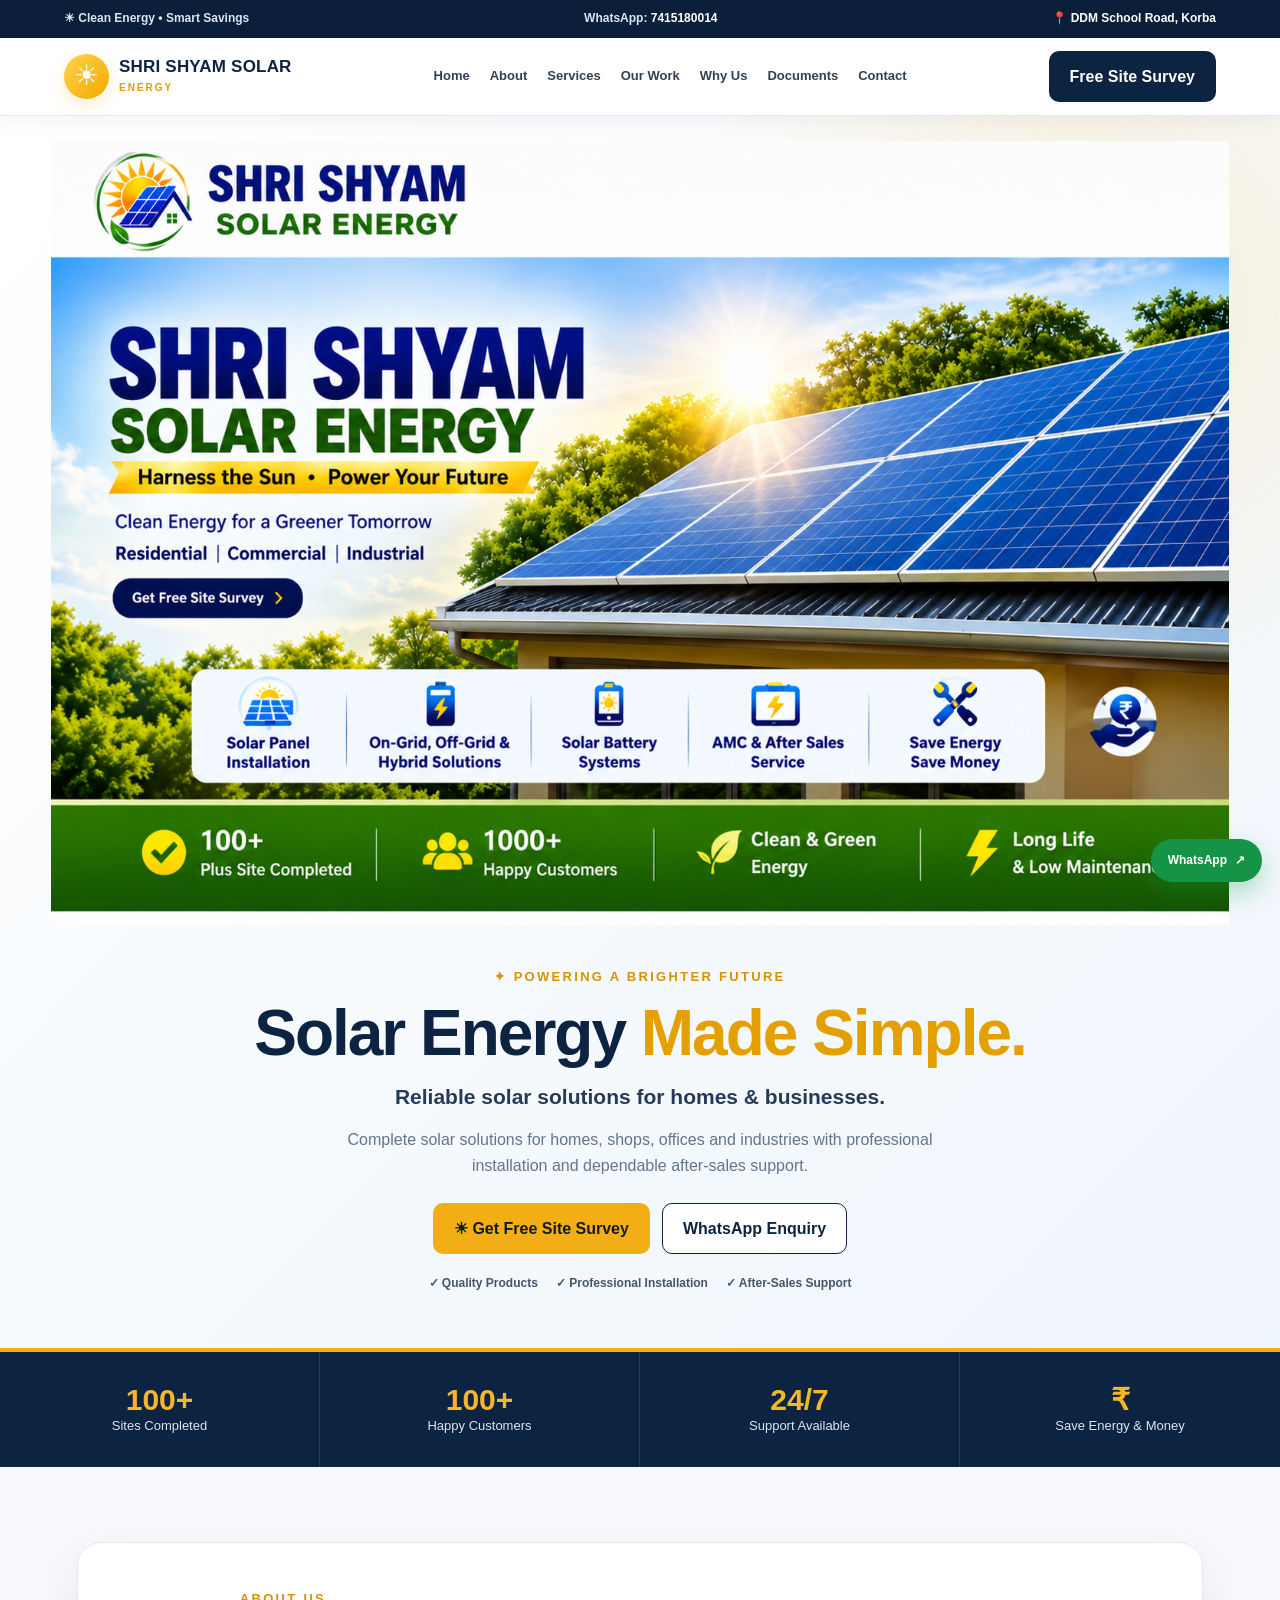
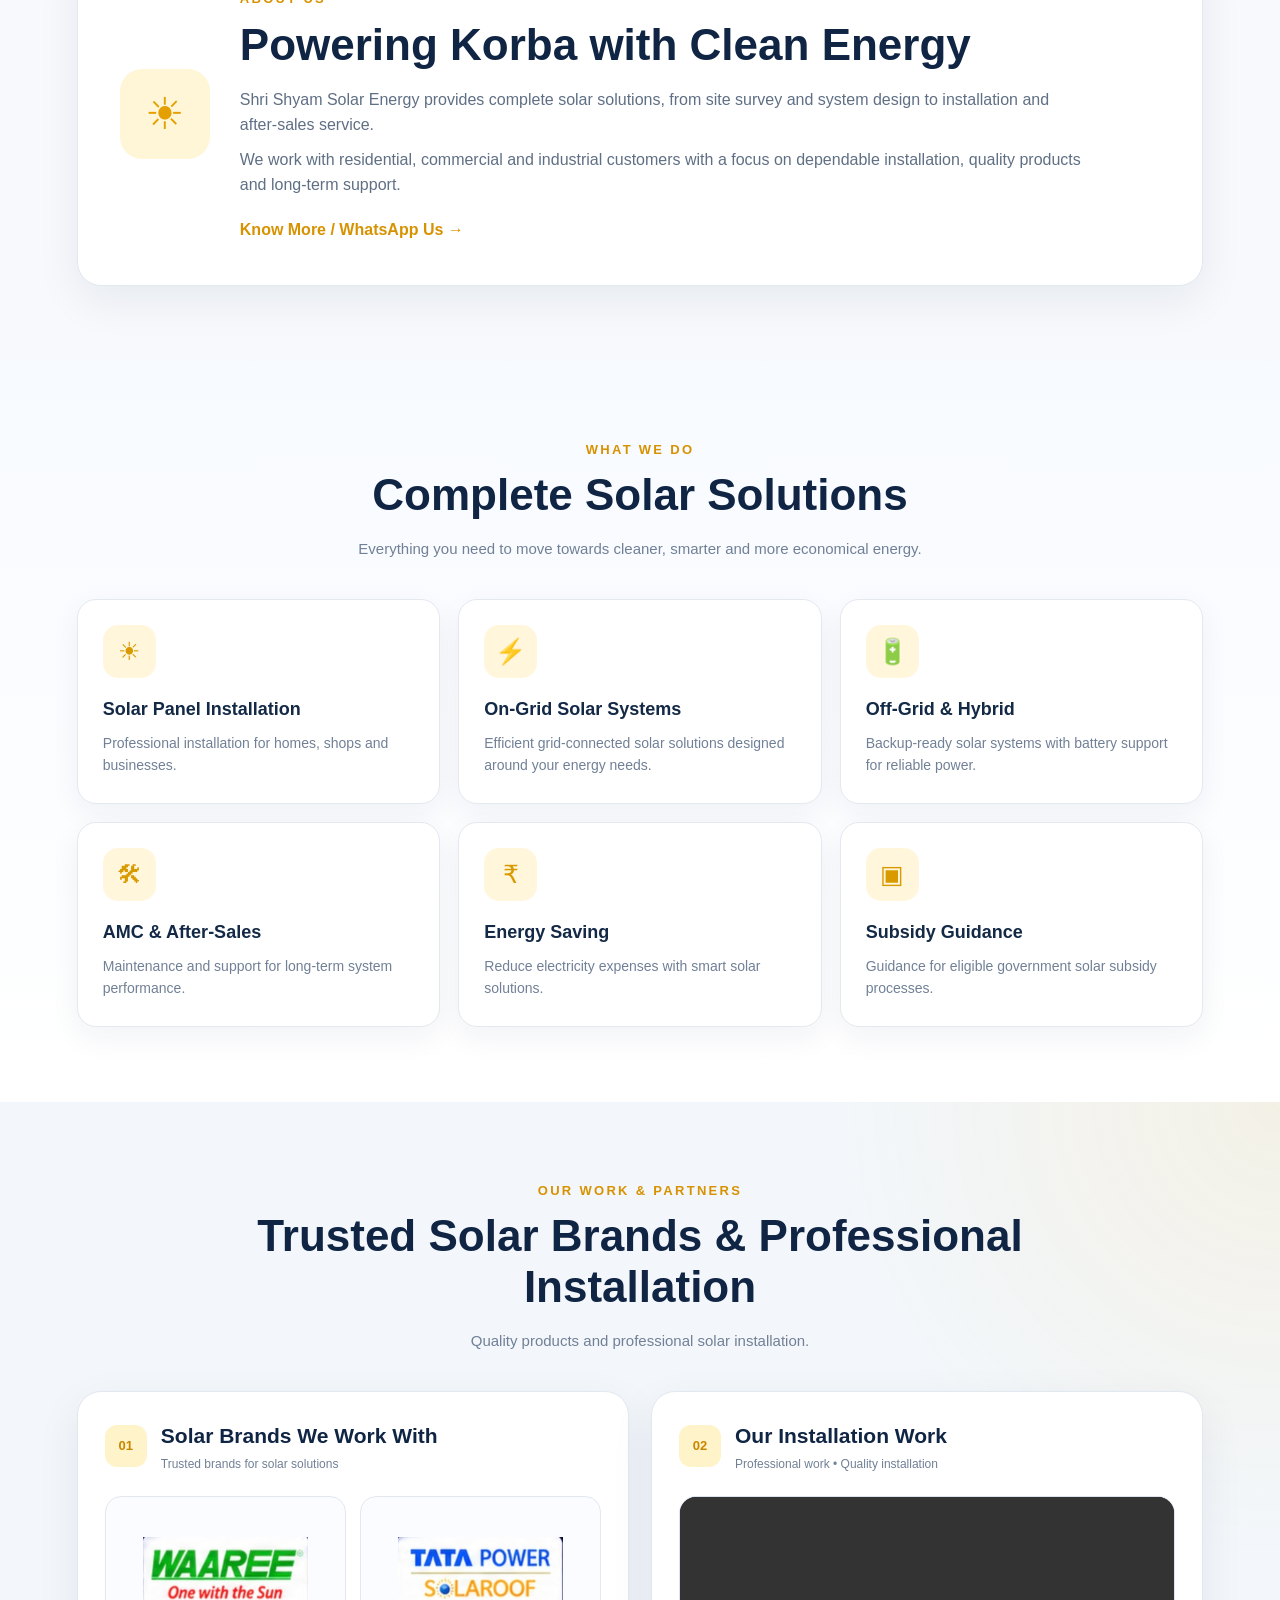
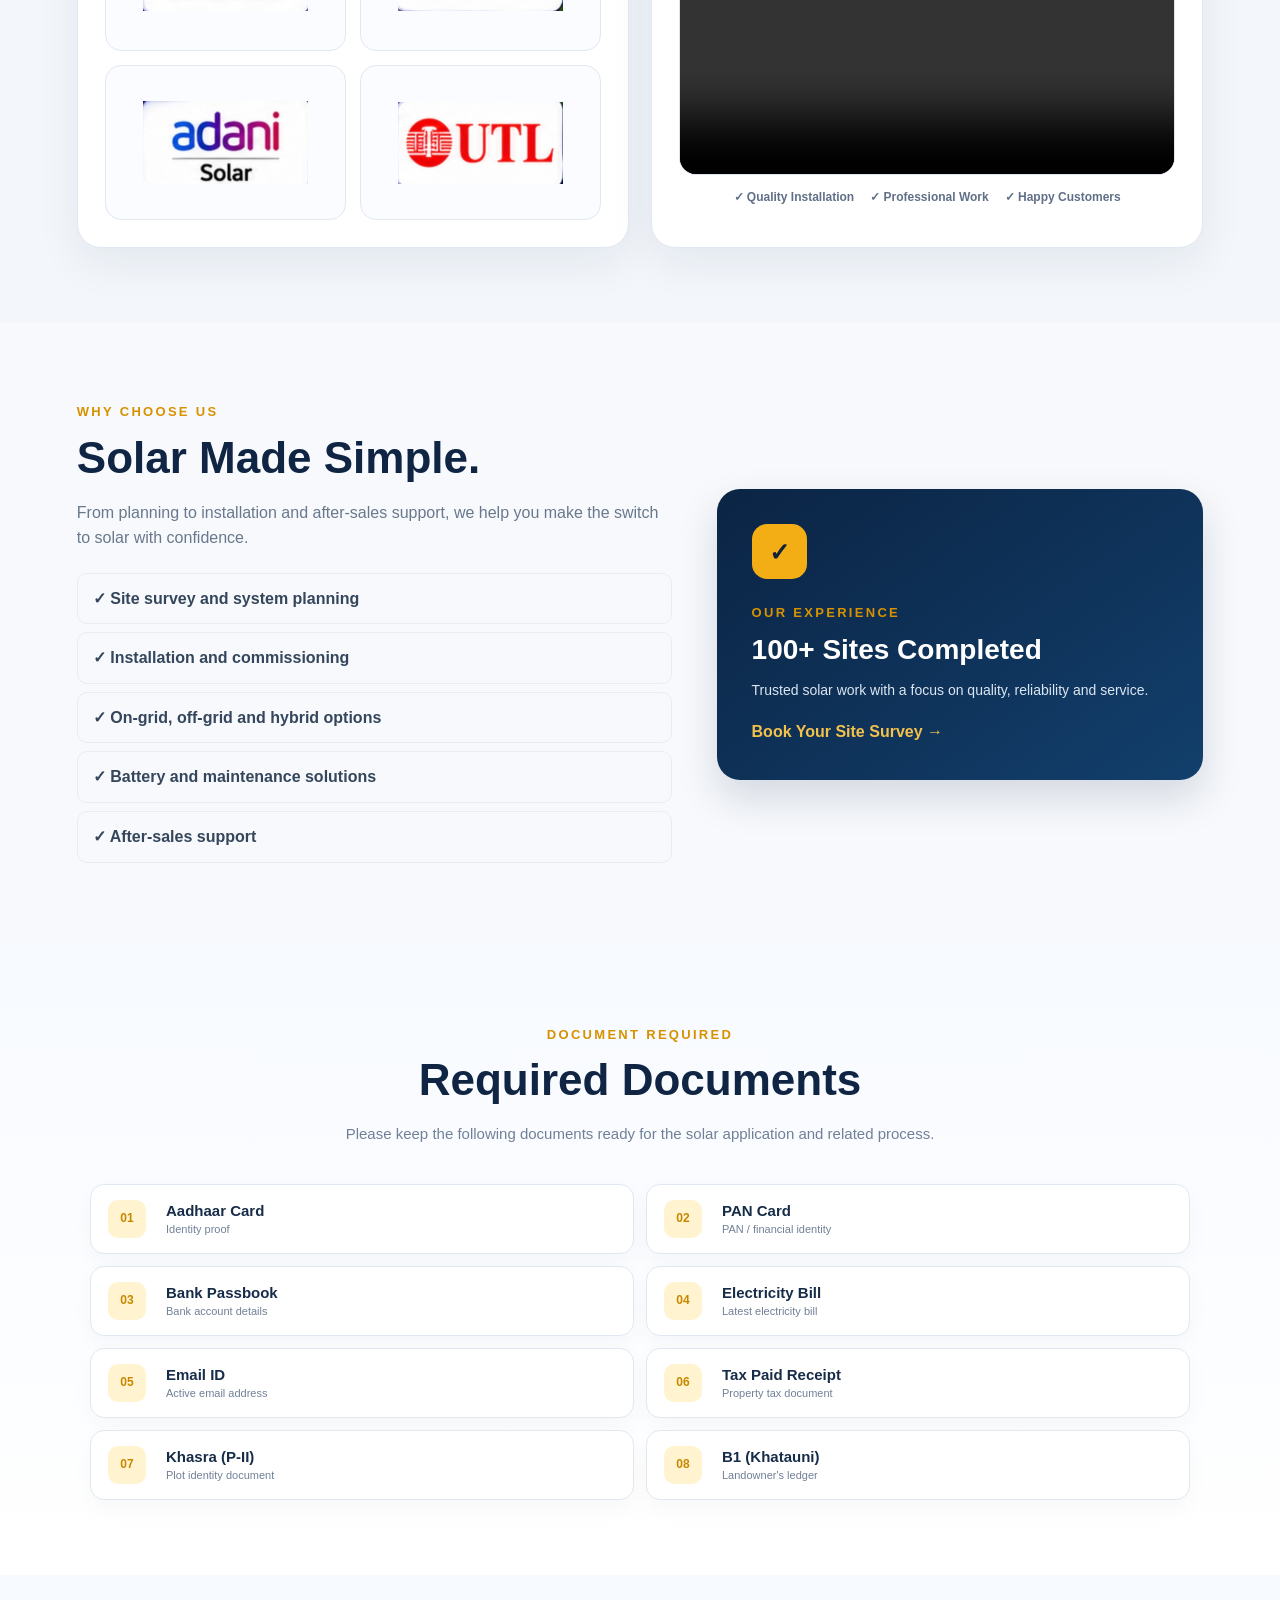
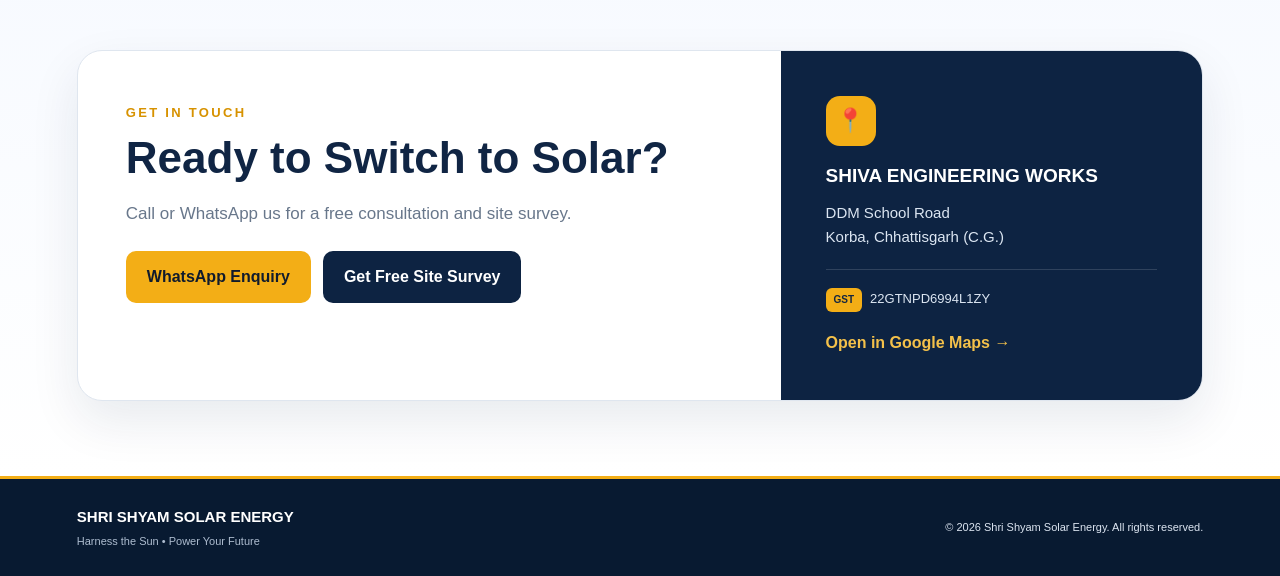
<file: index.html>
<!DOCTYPE html>
<html lang="en">

<head>
  <meta charset="UTF-8">
  <meta name="viewport" content="width=device-width, initial-scale=1.0">

  <meta name="description"
    content="Shri Shyam Solar Energy - Solar panel installation, on-grid, off-grid, hybrid systems, batteries and AMC services in Korba, Chhattisgarh.">

  <meta name="theme-color" content="#0d2342">

  <title>Shri Shyam Solar Energy | Korba</title>

  <link rel="stylesheet" href="style.css">
</head>

<body>

  <!-- TOP BAR -->
  <div class="topbar">

    <div>
      ☀ Clean Energy • Smart Savings
    </div>

    <div>
      WhatsApp:
      <a href="https://wa.me/917415180014?text=Hello%20Shri%20Shyam%20Solar%20Energy%2C%20I%20want%20a%20solar%20enquiry.">
        7415180014
      </a>
    </div>

    <a
      class="location-link"
      href="https://www.google.com/maps/dir/?api=1&destination=Shiva%20Engineering%20Works%2C%20DDM%20School%20Road%2C%20Korba%2C%20Chhattisgarh"
      target="_blank"
      rel="noopener">
      📍 DDM School Road, Korba
    </a>

  </div>


  <!-- NAVIGATION -->
  <nav class="nav">

    <a class="brand" href="#home">

      <div class="brand-mark">
        ☀
      </div>

      <div class="brand-text">
        <strong>SHRI SHYAM SOLAR</strong>
        <span>ENERGY</span>
      </div>

    </a>


    <div class="links">

      <a href="#home">Home</a>
      <a href="#about">About</a>
      <a href="#services">Services</a>
      <a href="#work">Our Work</a>
      <a href="#why">Why Us</a>
      <a href="#documents">Documents</a>
      <a href="#contact">Contact</a>

    </div>


    <a
      class="btn navy nav-cta"
      href="https://wa.me/917415180014?text=Hello%20Shri%20Shyam%20Solar%20Energy%2C%20I%20want%20a%20free%20site%20survey.">
      Free Site Survey
    </a>

  </nav>


  <main>


    <!-- =========================
         FRONT / HERO
         PNG FIRST
         ========================= -->

    <section class="hero" id="home">


      <!-- FRONT PAGE PNG -->

      <div class="heroimg">

        <img
          src="solar-banner-clean.png"
          alt="Shri Shyam Solar Energy - Solar Solutions">

      </div>


      <!-- HERO TEXT -->

      <div class="hero-copy">

        <label>✦ POWERING A BRIGHTER FUTURE</label>

        <h1>
          Solar Energy
          <em>Made Simple.</em>
        </h1>

        <h2>
          Reliable solar solutions for homes & businesses.
        </h2>

        <p>
          Complete solar solutions for homes, shops, offices and industries
          with professional installation and dependable after-sales support.
        </p>


        <div class="actions">

          <a
            class="btn gold"
            href="https://wa.me/917415180014?text=Hello%20Shri%20Shyam%20Solar%20Energy%2C%20I%20want%20a%20free%20site%20survey.">
            ☀ Get Free Site Survey
          </a>

          <a
            class="btn outline"
            href="https://wa.me/917415180014?text=Hello%20Shri%20Shyam%20Solar%20Energy%2C%20I%20want%20a%20solar%20enquiry.">
            WhatsApp Enquiry
          </a>

        </div>


        <div class="points">

          <span>✓ Quality Products</span>
          <span>✓ Professional Installation</span>
          <span>✓ After-Sales Support</span>

        </div>

      </div>

    </section>


    <!-- STATS -->

    <section class="stats">

      <div>
        <b>100+</b>
        <span>Sites Completed</span>
      </div>

      <div>
        <b>100+</b>
        <span>Happy Customers</span>
      </div>

      <div>
        <b>24/7</b>
        <span>Support Available</span>
      </div>

      <div>
        <b>₹</b>
        <span>Save Energy & Money</span>
      </div>

    </section>


    <!-- ABOUT -->

    <section class="section" id="about">

      <div class="card about">

        <div class="icon">
          ☀
        </div>

        <div>

          <label>ABOUT US</label>

          <h2>
            Powering Korba with Clean Energy
          </h2>

          <p>
            Shri Shyam Solar Energy provides complete solar solutions,
            from site survey and system design to installation and
            after-sales service.
          </p>

          <p>
            We work with residential, commercial and industrial customers
            with a focus on dependable installation, quality products
            and long-term support.
          </p>

          <a
            class="text-link"
            href="https://wa.me/917415180014?text=Hello%20Shri%20Shyam%20Solar%20Energy%2C%20I%20want%20more%20information.">
            Know More / WhatsApp Us →
          </a>

        </div>

      </div>

    </section>


    <!-- SERVICES -->

    <section class="section light" id="services">

      <header>

        <label>WHAT WE DO</label>

        <h2>
          Complete Solar Solutions
        </h2>

        <p>
          Everything you need to move towards cleaner, smarter
          and more economical energy.
        </p>

      </header>


      <div class="grid services">

        <article>
          <i>☀</i>
          <h3>Solar Panel Installation</h3>
          <p>
            Professional installation for homes, shops and businesses.
          </p>
        </article>

        <article>
          <i>⚡</i>
          <h3>On-Grid Solar Systems</h3>
          <p>
            Efficient grid-connected solar solutions designed around
            your energy needs.
          </p>
        </article>

        <article>
          <i>🔋</i>
          <h3>Off-Grid & Hybrid</h3>
          <p>
            Backup-ready solar systems with battery support
            for reliable power.
          </p>
        </article>

        <article>
          <i>🛠</i>
          <h3>AMC & After-Sales</h3>
          <p>
            Maintenance and support for long-term system performance.
          </p>
        </article>

        <article>
          <i>₹</i>
          <h3>Energy Saving</h3>
          <p>
            Reduce electricity expenses with smart solar solutions.
          </p>
        </article>

        <article>
          <i>▣</i>
          <h3>Subsidy Guidance</h3>
          <p>
            Guidance for eligible government solar subsidy processes.
          </p>
        </article>

      </div>

    </section>


    <!-- OUR WORK -->

    <section class="section work" id="work">

      <header>

        <label>OUR WORK & PARTNERS</label>

        <h2>
          Trusted Solar Brands & Professional Installation
        </h2>

        <p>
          Quality products and professional solar installation.
        </p>

      </header>


      <div class="workgrid">


        <!-- BRANDS -->

        <div class="card work-card">

          <div class="box-heading">

            <span>01</span>

            <div>
              <h3>Solar Brands We Work With</h3>
              <p>Trusted brands for solar solutions</p>
            </div>

          </div>


          <div class="brands">


            <!-- ONLY LOGOS - NO DUPLICATE TEXT -->

            <div class="brand-card">

              <img
                src="IMG_20260815_014127.jpg"
                alt="WAAREE Solar">

            </div>


            <div class="brand-card">

              <img
                src="IMG_20260815_014147.jpg"
                alt="TATA Power Solar">

            </div>


            <div class="brand-card">

              <img
                src="IMG_20260815_014202.jpg"
                alt="Adani Solar">

            </div>


            <div class="brand-card">

              <img
                src="IMG_20260815_014248.jpg"
                alt="UTL Solar">

            </div>


          </div>

        </div>


        <!-- VIDEO -->

        <div class="card work-card">

          <div class="box-heading">

            <span>02</span>

            <div>
              <h3>Our Installation Work</h3>
              <p>Professional work • Quality installation</p>
            </div>

          </div>


          <div class="video">

            <video
              controls
              playsinline
              preload="metadata">

              <source
                src="VID_20260814_113525_808.mp4"
                type="video/mp4">

              Your browser does not support video.

            </video>

          </div>


          <div class="video-points">

            <span>✓ Quality Installation</span>
            <span>✓ Professional Work</span>
            <span>✓ Happy Customers</span>

          </div>

        </div>

      </div>

    </section>


    <!-- WHY US -->

    <section class="section" id="why">

      <div class="why">

        <div>

          <label>WHY CHOOSE US</label>

          <h2>
            Solar Made Simple.
          </h2>

          <p>
            From planning to installation and after-sales support,
            we help you make the switch to solar with confidence.
          </p>


          <ul>

            <li>✓ Site survey and system planning</li>
            <li>✓ Installation and commissioning</li>
            <li>✓ On-grid, off-grid and hybrid options</li>
            <li>✓ Battery and maintenance solutions</li>
            <li>✓ After-sales support</li>

          </ul>

        </div>


        <aside>

          <b>✓</b>

          <label>OUR EXPERIENCE</label>

          <h3>
            100+ Sites Completed
          </h3>

          <p>
            Trusted solar work with a focus on quality,
            reliability and service.
          </p>

          <a
            href="https://wa.me/917415180014?text=Hello%20Shri%20Shyam%20Solar%20Energy%2C%20I%20want%20a%20free%20site%20survey.">
            Book Your Site Survey →
          </a>

        </aside>

      </div>

    </section>


    <!-- =========================
         DOCUMENTS
         8 DOCUMENTS
         MOBILE = COMPACT 2 COLUMN
         ========================= -->

    <section class="section light" id="documents">

      <header>

        <label>DOCUMENT REQUIRED</label>

        <h2>
          Required Documents
        </h2>

        <p>
          Please keep the following documents ready for the
          solar application and related process.
        </p>

      </header>


      <div class="documents-grid">


        <div class="document-item">
          <span>01</span>
          <div>
            <strong>Aadhaar Card</strong>
            <small>Identity proof</small>
          </div>
        </div>


        <div class="document-item">
          <span>02</span>
          <div>
            <strong>PAN Card</strong>
            <small>PAN / financial identity</small>
          </div>
        </div>


        <div class="document-item">
          <span>03</span>
          <div>
            <strong>Bank Passbook</strong>
            <small>Bank account details</small>
          </div>
        </div>


        <div class="document-item">
          <span>04</span>
          <div>
            <strong>Electricity Bill</strong>
            <small>Latest electricity bill</small>
          </div>
        </div>


        <div class="document-item">
          <span>05</span>
          <div>
            <strong>Email ID</strong>
            <small>Active email address</small>
          </div>
        </div>


        <div class="document-item">
          <span>06</span>
          <div>
            <strong>Tax Paid Receipt</strong>
            <small>Property tax document</small>
          </div>
        </div>


        <div class="document-item">
          <span>07</span>
          <div>
            <strong>Khasra (P-II)</strong>
            <small>Plot identity document</small>
          </div>
        </div>


        <div class="document-item">
          <span>08</span>
          <div>
            <strong>B1 (Khatauni)</strong>
            <small>Landowner's ledger</small>
          </div>
        </div>


      </div>

    </section>


    <!-- CONTACT -->

    <section class="section light" id="contact">

      <div class="contact">

        <div class="contact-main">

          <label>GET IN TOUCH</label>

          <h2>
            Ready to Switch to Solar?
          </h2>

          <p>
            Call or WhatsApp us for a free consultation
            and site survey.
          </p>


          <div class="actions">

            <a
              class="btn gold"
              href="https://wa.me/917415180014?text=Hello%20Shri%20Shyam%20Solar%20Energy%2C%20I%20want%20a%20solar%20enquiry.">
              WhatsApp Enquiry
            </a>

            <a
              class="btn navy"
              href="https://wa.me/917415180014?text=Hello%20Shri%20Shyam%20Solar%20Energy%2C%20I%20want%20a%20free%20site%20survey.">
              Get Free Site Survey
            </a>

          </div>

        </div>


        <!-- CLICKABLE OFFICE ADDRESS -->

        <a
          class="address"
          href="https://www.google.com/maps/dir/?api=1&destination=Shiva%20Engineering%20Works%2C%20DDM%20School%20Road%2C%20Korba%2C%20Chhattisgarh"
          target="_blank"
          rel="noopener">

          <div class="address-icon">
            📍
          </div>

          <strong>
            SHIVA ENGINEERING WORKS
          </strong>

          <p>
            DDM School Road<br>
            Korba, Chhattisgarh (C.G.)
          </p>

          <div class="gst">
            <span>GST</span>
            22GTNPD6994L1ZY
          </div>

          <span class="map-link">
            Open in Google Maps →
          </span>

        </a>

      </div>

    </section>

  </main>


  <!-- FOOTER -->

  <footer>

    <div>

      <strong>
        SHRI SHYAM SOLAR ENERGY
      </strong>

      <small>
        Harness the Sun • Power Your Future
      </small>

    </div>

    <div>
      © 2026 Shri Shyam Solar Energy. All rights reserved.
    </div>

  </footer>


  <!-- FLOATING WHATSAPP -->

  <a
    class="wa"
    href="https://wa.me/917415180014?text=Hello%20Shri%20Shyam%20Solar%20Energy%2C%20I%20want%20a%20solar%20enquiry."
    aria-label="WhatsApp Enquiry">

    <span>WhatsApp</span>
    ↗

  </a>


</body>
</html>
</file>
<file: style.css>
* {
  box-sizing: border-box;
  margin: 0;
  padding: 0;
}

html {
  scroll-behavior: smooth;
}

body {
  font-family: Arial, Helvetica, sans-serif;
  color: #172033;
  background: #f7f9fc;
  line-height: 1.6;
  overflow-x: hidden;
}

a {
  text-decoration: none;
  color: inherit;
}

img,
video {
  max-width: 100%;
  display: block;
}


/* =========================
   TOP BAR
   ========================= */

.topbar {
  min-height: 38px;
  padding: 8px 5%;
  display: flex;
  justify-content: space-between;
  align-items: center;
  gap: 18px;
  background: #0b1f3a;
  color: #dbe5f2;
  font-size: 12px;
  font-weight: 700;
}

.topbar a {
  color: #fff;
}

.topbar a:hover {
  color: #f3b51b;
}


/* =========================
   NAVIGATION
   ========================= */

.nav {
  position: sticky;
  top: 0;
  z-index: 50;
  min-height: 78px;
  padding: 12px 5%;
  display: flex;
  align-items: center;
  justify-content: space-between;
  gap: 20px;
  background: #fff;
  border-bottom: 1px solid #e7ebf1;
  box-shadow: 0 4px 20px #0f23460f;
}

.brand {
  display: flex;
  align-items: center;
  gap: 10px;
  flex-shrink: 0;
}

.brand-mark {
  width: 45px;
  height: 45px;
  display: grid;
  place-items: center;
  border-radius: 50%;
  background: linear-gradient(135deg, #ffd44a, #f3a900);
  color: #fff;
  font-size: 28px;
  box-shadow: 0 6px 18px #f3ae1638;
}

.brand-text strong {
  display: block;
  color: #0d2342;
  font-size: 17px;
  line-height: 1;
  letter-spacing: .2px;
}

.brand-text span {
  display: block;
  margin-top: 5px;
  color: #df9d00;
  font-size: 10px;
  font-weight: 900;
  letter-spacing: 2px;
}

.links {
  display: flex;
  align-items: center;
  gap: 20px;
}

.links a {
  font-size: 13px;
  font-weight: 700;
  color: #334155;
}

.links a:hover {
  color: #e09a00;
}


/* =========================
   BUTTONS
   ========================= */

.btn {
  display: inline-flex;
  align-items: center;
  justify-content: center;
  min-height: 46px;
  padding: 12px 20px;
  border-radius: 10px;
  font-weight: 800;
  border: 1px solid transparent;
  transition: .2s ease;
}

.btn:hover {
  transform: translateY(-2px);
}

.navy {
  background: #0d2342;
  color: #fff;
}

.gold {
  background: #f3ae16;
  color: #101b2d;
}

.outline {
  border-color: #0d2342;
  color: #0d2342;
  background: #fff;
}


/* =========================
   HERO / FRONT PAGE IMAGE
   ========================= */

.hero {
  min-height: auto;
  padding: 25px 4% 55px;
  display: flex;
  flex-direction: column;
  align-items: center;
  gap: 38px;
  background:
    radial-gradient(circle at 85% 15%, #f3ae1629, transparent 28%),
    linear-gradient(135deg, #fff, #eef5fb);
}


/* PNG IS NOW THE FIRST THING ON THE WEBSITE */

.heroimg {
  order: -1;
  width: 100%;
  max-width: 1450px;
  padding: 0;
  background: transparent;
  border: 0;
  border-radius: 0;
  box-shadow: none;
  overflow: hidden;
}

.heroimg img {
  width: 100%;
  height: auto;
  max-height: none;
  object-fit: contain;
  border-radius: 0;
}


/* HERO TEXT BELOW FRONT IMAGE */

.hero-copy {
  width: 100%;
  max-width: 1100px;
  min-width: 0;
  text-align: center;
}

.hero label,
header label,
.card label,
.why label,
.contact label {
  color: #d79200;
  font-size: 13px;
  font-weight: 900;
  letter-spacing: 2.3px;
}

.hero h1 {
  color: #0d2342;
  font-size: clamp(40px, 5vw, 68px);
  line-height: .98;
  letter-spacing: -2px;
  margin-top: 14px;
}

.hero h1 em {
  display: inline;
  color: #e4a000;
  font-style: normal;
}

.hero h2 {
  margin-top: 18px;
  color: #263b58;
  font-size: 21px;
  line-height: 1.35;
}

.hero p {
  max-width: 650px;
  margin: 10px auto 0;
  color: #64748b;
  font-size: 16px;
}

.actions {
  display: flex;
  flex-wrap: wrap;
  justify-content: center;
  gap: 12px;
  margin-top: 24px;
}

.points {
  display: flex;
  flex-wrap: wrap;
  justify-content: center;
  gap: 8px 18px;
  margin-top: 20px;
  color: #475569;
  font-size: 12px;
  font-weight: 700;
}

.points span {
  white-space: nowrap;
}


/* =========================
   STATS
   ========================= */

.stats {
  display: grid;
  grid-template-columns: repeat(4, 1fr);
  background: #0d2342;
  border-top: 4px solid #f3ae16;
}

.stats div {
  min-height: 115px;
  display: grid;
  place-items: center;
  align-content: center;
  padding: 18px 12px;
  border-right: 1px solid #ffffff1f;
  text-align: center;
}

.stats div:last-child {
  border-right: 0;
}

.stats b {
  color: #f5b728;
  font-size: 30px;
  line-height: 1.1;
}

.stats span {
  color: #dce5f1;
  font-size: 13px;
}


/* =========================
   COMMON SECTIONS
   ========================= */

.section {
  width: 100%;
  padding: 75px 6%;
}

.light {
  background: linear-gradient(180deg, #f7faff, #fff);
}

header {
  max-width: 850px;
  margin: 0 auto 38px;
  text-align: center;
}

h2 {
  color: #102544;
  font-size: clamp(30px, 4vw, 44px);
  line-height: 1.15;
  margin: 9px 0 16px;
}

header p,
.section > p {
  color: #718096;
  font-size: 15px;
}


/* =========================
   ABOUT
   ========================= */

.card {
  background: #fff;
  border: 1px solid #e2e8f0;
  border-radius: 24px;
  box-shadow: 0 15px 45px #0f234612;
}

.about {
  max-width: 1150px;
  margin: auto;
  padding: 42px;
  display: grid;
  grid-template-columns: 90px minmax(0, 1fr);
  gap: 30px;
  align-items: center;
}

.icon {
  width: 90px;
  height: 90px;
  display: grid;
  place-items: center;
  border-radius: 22px;
  background: #fff5d7;
  color: #e4a000;
  font-size: 44px;
}

.about p {
  max-width: 850px;
  color: #5f6f84;
  font-size: 16px;
  margin: 9px 0;
}

.text-link {
  display: inline-block;
  margin-top: 10px;
  color: #d79200;
  font-weight: 800;
}


/* =========================
   SERVICES
   ========================= */

.grid {
  max-width: 1200px;
  margin: auto;
  display: grid;
  grid-template-columns: repeat(3, minmax(0, 1fr));
  gap: 18px;
}

.services article {
  min-height: 205px;
  padding: 25px;
  background: #fff;
  border: 1px solid #e4e9f0;
  border-radius: 19px;
  box-shadow: 0 10px 30px #0f23460e;
  transition: .25s ease;
}

.services article:hover {
  transform: translateY(-5px);
  box-shadow: 0 16px 35px #0f23461a;
}

.services i {
  width: 53px;
  height: 53px;
  display: grid;
  place-items: center;
  margin-bottom: 17px;
  border-radius: 15px;
  background: #fff6db;
  color: #d99a00;
  font-size: 25px;
  font-style: normal;
}

.services h3 {
  color: #132946;
  margin-bottom: 8px;
  font-size: 18px;
}

.services p {
  color: #718096;
  font-size: 14px;
}


/* =========================
   OUR WORK
   ========================= */

.work {
  background:
    radial-gradient(circle at top right, #f3ae1617, transparent 30%),
    #f3f7fb;
}

.workgrid {
  max-width: 1200px;
  margin: auto;
  display: grid;
  grid-template-columns: minmax(0, 1fr) minmax(0, 1fr);
  gap: 22px;
}

.work-card {
  padding: 27px;
  min-width: 0;
}

.box-heading {
  display: flex;
  align-items: center;
  gap: 14px;
  margin-bottom: 22px;
}

.box-heading > span {
  width: 42px;
  height: 42px;
  flex: 0 0 42px;
  display: grid;
  place-items: center;
  border-radius: 12px;
  background: #fff3c9;
  color: #c88700;
  font-weight: 900;
  font-size: 13px;
}

.box-heading h3 {
  color: #102544;
  font-size: 21px;
  margin: 0;
}

.box-heading p {
  color: #718096;
  font-size: 12px;
  margin-top: 3px;
}


/* =========================
   BRAND LOGOS
   DUPLICATE TEXT REMOVED
   ========================= */

.brands {
  display: grid;
  grid-template-columns: repeat(2, minmax(0, 1fr));
  gap: 14px;
}

.brand-card {
  min-width: 0;
  min-height: 155px;
  padding: 12px;
  display: flex;
  align-items: center;
  justify-content: center;
  text-align: center;
  background: #fafcff;
  border: 1px solid #e3e8ef;
  border-radius: 16px;
  transition: .25s ease;
  overflow: hidden;
}

.brand-card:hover {
  transform: translateY(-4px);
  box-shadow: 0 10px 25px #0f234614;
}

.brand-card img {
  width: 100%;
  max-width: 165px;
  height: 90px;
  object-fit: contain;
  margin: 0;
}


/* =========================
   VIDEO
   FIXED RESPONSIVE RATIO
   ========================= */

.video {
  width: 100%;
  max-width: 100%;
  overflow: hidden;
  border-radius: 17px;
  background: #071526;
  border: 1px solid #dce3ec;
  aspect-ratio: 16 / 9;
}

.video video {
  display: block;
  width: 100%;
  height: 100%;
  max-width: 100%;
  object-fit: contain;
  background: #071526;
}

.video-points {
  display: flex;
  justify-content: center;
  flex-wrap: wrap;
  gap: 8px 16px;
  margin-top: 13px;
  color: #607087;
  font-size: 12px;
  font-weight: 700;
}


/* =========================
   WHY US
   ========================= */

.why {
  max-width: 1150px;
  margin: auto;
  display: grid;
  grid-template-columns: minmax(0, 1.1fr) minmax(300px, .9fr);
  gap: 45px;
  align-items: center;
}

.why > div > p {
  color: #69788c;
  max-width: 700px;
  font-size: 16px;
}

.why ul {
  list-style: none;
  margin-top: 22px;
}

.why li {
  padding: 12px 15px;
  margin-bottom: 8px;
  background: #f7f9fc;
  border: 1px solid #e9edf3;
  border-radius: 10px;
  color: #35465c;
  font-weight: 600;
}

.why aside {
  padding: 35px;
  background: linear-gradient(145deg, #0b2444, #123f6c);
  color: #fff;
  border-radius: 23px;
  box-shadow: 0 18px 40px #0d234226;
}

.why aside > b {
  display: grid;
  place-items: center;
  width: 55px;
  height: 55px;
  margin-bottom: 20px;
  background: #f3ae16;
  color: #12223a;
  border-radius: 15px;
  font-size: 25px;
}

.why aside h3 {
  font-size: 28px;
  line-height: 1.2;
  margin: 8px 0 12px;
}

.why aside p {
  color: #dbe6f2;
  font-size: 14px;
}

.why aside a {
  display: inline-block;
  margin-top: 18px;
  color: #f4c14a;
  font-weight: 800;
}


/* =========================
   DOCUMENTS
   ========================= */

.documents-grid {
  max-width: 1100px;
  margin: auto;
  display: grid;
  grid-template-columns: repeat(2, minmax(0, 1fr));
  gap: 12px;
}

.document-item {
  min-width: 0;
  display: grid;
  grid-template-columns: 45px minmax(0, 1fr);
  column-gap: 13px;
  align-items: center;
  padding: 15px 17px;
  background: #fff;
  border: 1px solid #e2e8f0;
  border-radius: 14px;
  box-shadow: 0 8px 22px #0f234608;
}

.document-item > span {
  width: 38px;
  height: 38px;
  display: grid;
  place-items: center;
  border-radius: 10px;
  background: #fff4cf;
  color: #c88700;
  font-size: 12px;
  font-weight: 900;
}

.document-item strong {
  display: block;
  color: #172c49;
  font-size: 15px;
  line-height: 1.2;
}

.document-item small {
  display: block;
  margin-top: 2px;
  color: #718096;
  font-size: 11px;
  line-height: 1.3;
}


/* =========================
   CONTACT
   ========================= */

.contact {
  max-width: 1200px;
  margin: auto;
  display: grid;
  grid-template-columns: minmax(0, 1.25fr) minmax(300px, .75fr);
  overflow: hidden;
  background: #fff;
  border: 1px solid #dfe6ef;
  border-radius: 25px;
  box-shadow: 0 20px 50px #0f234617;
}

.contact-main {
  min-width: 0;
  padding: 48px;
}

.contact-main > p {
  max-width: 620px;
  color: #68778b;
  font-size: 17px;
}

.contact-main .actions {
  max-width: 650px;
  justify-content: flex-start;
}

.address {
  min-width: 0;
  padding: 45px;
  background: #0d2342;
  color: #fff;
  display: flex;
  flex-direction: column;
  justify-content: center;
  transition: .25s ease;
}

.address:hover {
  background: #102c4f;
}

.address-icon {
  width: 50px;
  height: 50px;
  display: grid;
  place-items: center;
  margin-bottom: 18px;
  background: #f3ae16;
  color: #142640;
  border-radius: 14px;
  font-size: 23px;
}

.address strong {
  font-size: 19px;
  line-height: 1.3;
}

.address p {
  margin-top: 12px;
  color: #dce6f2;
  font-size: 15px;
}

.gst {
  display: flex;
  align-items: center;
  gap: 8px;
  margin-top: 20px;
  padding-top: 18px;
  border-top: 1px solid #ffffff24;
  color: #dce6f2;
  font-size: 13px;
}

.gst span {
  padding: 4px 8px;
  border-radius: 6px;
  background: #f3ae16;
  color: #142640;
  font-size: 10px;
  font-weight: 900;
}

.map-link {
  display: inline-block;
  margin-top: 18px;
  color: #f4c14a;
  font-weight: 800;
}


/* =========================
   FOOTER
   ========================= */

footer {
  min-height: 100px;
  padding: 25px 6%;
  display: flex;
  justify-content: space-between;
  align-items: center;
  gap: 25px;
  background: #081a31;
  color: #dce5f1;
  border-top: 3px solid #f3ae16;
  font-size: 11px;
}

footer strong {
  color: #fff;
  font-size: 15px;
}

footer small {
  display: block;
  margin-top: 4px;
  color: #aebdd0;
  font-size: 11px;
}


/* =========================
   FLOATING WHATSAPP
   ========================= */

.wa {
  position: fixed;
  right: 18px;
  bottom: 18px;
  z-index: 60;
  display: flex;
  align-items: center;
  gap: 8px;
  padding: 12px 17px;
  border-radius: 50px;
  background: #159447;
  color: #fff;
  font-size: 12px;
  font-weight: 900;
  box-shadow: 0 10px 25px #1594474d;
}


/* =========================
   TABLET
   ========================= */

@media (max-width: 1050px) {

  .links {
    gap: 12px;
  }

  .links a {
    font-size: 11px;
  }

  .grid {
    grid-template-columns: repeat(2, minmax(0, 1fr));
  }

}


/* =========================
   MOBILE
   ========================= */

@media (max-width: 750px) {

  .topbar {
    min-height: 36px;
    padding: 8px 15px;
    overflow-x: auto;
    justify-content: flex-start;
    white-space: nowrap;
    font-size: 11px;
  }

  .nav {
    min-height: 66px;
    padding: 9px 15px;
    gap: 10px;
  }

  .links {
    display: none;
  }

  .brand {
    min-width: 0;
  }

  .brand-mark {
    width: 38px;
    height: 38px;
    font-size: 23px;
  }

  .brand-text strong {
    font-size: 13px;
  }

  .brand-text span {
    font-size: 8px;
    letter-spacing: 1.5px;
  }

  .nav-cta {
    min-height: 40px;
    padding: 9px 11px;
    font-size: 10px;
    white-space: nowrap;
  }


  /* FRONT PNG */

  .hero {
    padding: 8px 10px 35px;
    gap: 28px;
  }

  .heroimg {
    width: 100%;
  }

  .heroimg img {
    width: 100%;
    height: auto;
    border-radius: 0;
  }

  .hero-copy {
    width: 100%;
    padding: 0 8px;
  }

  .hero h1 {
    font-size: clamp(38px, 11vw, 54px);
    letter-spacing: -1.3px;
  }

  .hero h2 {
    font-size: 18px;
  }

  .hero p {
    font-size: 15px;
    line-height: 1.6;
  }

  .actions {
    width: 100%;
  }

  .actions .btn {
    width: 100%;
  }

  .points {
    display: flex;
    flex-direction: column;
    gap: 7px;
    font-size: 12px;
  }

  .points span {
    white-space: normal;
  }


  /* STATS */

  .stats {
    grid-template-columns: repeat(2, minmax(0, 1fr));
  }

  .stats div {
    min-height: 95px;
    padding: 13px 8px;
  }

  .stats div:nth-child(2) {
    border-right: 0;
  }

  .stats div:nth-child(3),
  .stats div:nth-child(4) {
    border-top: 1px solid #ffffff1f;
  }

  .stats div:nth-child(4) {
    border-right: 0;
  }

  .stats b {
    font-size: 25px;
  }


  /* SECTIONS */

  .section {
    padding: 55px 15px;
  }

  h2 {
    font-size: clamp(28px, 8vw, 36px);
    line-height: 1.18;
  }

  header {
    margin-bottom: 27px;
  }

  header p {
    font-size: 14px;
    line-height: 1.6;
  }


  /* ABOUT */

  .about {
    grid-template-columns: 1fr;
    padding: 27px 22px;
    gap: 18px;
  }

  .icon {
    width: 65px;
    height: 65px;
    font-size: 31px;
  }

  .about p {
    font-size: 14px;
    line-height: 1.65;
  }


  /* SERVICES */

  .grid {
    grid-template-columns: 1fr;
    gap: 13px;
  }

  .services article {
    min-height: auto;
    padding: 21px;
  }

  .services p {
    font-size: 14px;
    line-height: 1.6;
  }


  /* WORK */

  .workgrid {
    grid-template-columns: 1fr;
    gap: 16px;
  }

  .work-card {
    padding: 20px;
  }

  .box-heading {
    align-items: flex-start;
    margin-bottom: 18px;
  }

  .box-heading h3 {
    font-size: 19px;
    line-height: 1.3;
  }

  .box-heading p {
    font-size: 11px;
  }

  .brands {
    grid-template-columns: repeat(2, minmax(0, 1fr));
    gap: 10px;
  }

  .brand-card {
    min-height: 125px;
    padding: 8px;
  }

  .brand-card img {
    width: 100%;
    max-width: 125px;
    height: 65px;
  }


  /* VIDEO */

  .video {
    width: 100%;
    max-width: 100%;
    aspect-ratio: 16 / 9;
  }

  .video video {
    width: 100%;
    height: 100%;
    object-fit: contain;
  }

  .video-points {
    font-size: 10px;
    line-height: 1.4;
  }


  /* WHY */

  .why {
    grid-template-columns: 1fr;
    gap: 22px;
  }

  .why > div > p {
    font-size: 14px;
    line-height: 1.65;
  }

  .why li {
    font-size: 13px;
    line-height: 1.45;
    padding: 11px 13px;
  }

  .why aside {
    padding: 27px 22px;
  }

  .why aside h3 {
    font-size: 25px;
  }


  /* =========================
     DOCUMENTS
     8 ITEMS IN ONE MOBILE VIEW
     ========================= */

  #documents {
    padding-top: 45px;
    padding-bottom: 45px;
  }

  #documents header {
    margin-bottom: 20px;
  }

  #documents header h2 {
    font-size: 31px;
    margin-bottom: 10px;
  }

  #documents header p {
    font-size: 13px;
    line-height: 1.45;
  }

  .documents-grid {
    width: 100%;
    grid-template-columns: repeat(2, minmax(0, 1fr));
    gap: 8px;
  }

  .document-item {
    min-height: 72px;
    padding: 9px 8px;
    grid-template-columns: 32px minmax(0, 1fr);
    column-gap: 7px;
    border-radius: 11px;
  }

  .document-item > span {
    width: 30px;
    height: 30px;
    border-radius: 8px;
    font-size: 10px;
  }

  .document-item strong {
    font-size: 11px;
    line-height: 1.2;
  }

  .document-item small {
    margin-top: 1px;
    font-size: 8px;
    line-height: 1.2;
  }


  /* CONTACT */

  .contact {
    grid-template-columns: 1fr;
    border-radius: 19px;
  }

  .contact-main {
    padding: 30px 21px;
  }

  .contact-main > p {
    font-size: 14px;
    line-height: 1.65;
  }

  .contact-main .actions {
    display: flex;
    flex-direction: column;
    gap: 9px;
  }

  .contact-main .btn {
    width: 100%;
  }

  .address {
    width: 100%;
    padding: 30px 21px;
  }

  .address strong {
    font-size: 17px;
  }


  /* FOOTER */

  footer {
    flex-direction: column;
    align-items: flex-start;
    padding: 22px 15px;
    gap: 10px;
    line-height: 1.6;
  }


  /* WHATSAPP */

  .wa {
    right: 12px;
    bottom: 12px;
    padding: 11px 14px;
  }

}


/* =========================
   SMALL MOBILE
   ========================= */

@media (max-width: 400px) {

  .nav {
    padding-left: 12px;
    padding-right: 12px;
  }

  .brand-mark {
    width: 35px;
    height: 35px;
    font-size: 21px;
  }

  .brand-text strong {
    font-size: 12px;
  }

  .nav-cta {
    padding: 8px 9px;
    font-size: 9px;
  }

  .hero {
    padding-left: 7px;
    padding-right: 7px;
  }

  .hero-copy {
    padding-left: 7px;
    padding-right: 7px;
  }

  .hero h1 {
    font-size: 40px;
  }

  .section {
    padding-left: 12px;
    padding-right: 12px;
  }

  .about {
    padding: 23px 18px;
  }

  .work-card {
    padding: 16px;
  }

  .brands {
    gap: 8px;
  }

  .brand-card {
    min-height: 115px;
  }

  .brand-card img {
    max-width: 105px;
    height: 55px;
  }

  /* Documents even more compact on very small phones */

  .documents-grid {
    gap: 7px;
  }

  .document-item {
    min-height: 68px;
    padding: 8px 6px;
    grid-template-columns: 29px minmax(0, 1fr);
    column-gap: 6px;
  }

  .document-item > span {
    width: 27px;
    height: 27px;
    font-size: 9px;
  }

  .document-item strong {
    font-size: 10px;
  }

  .document-item small {
    font-size: 7.5px;
  }

  .contact-main,
  .address {
    padding-left: 18px;
    padding-right: 18px;
  }

}
</file>
